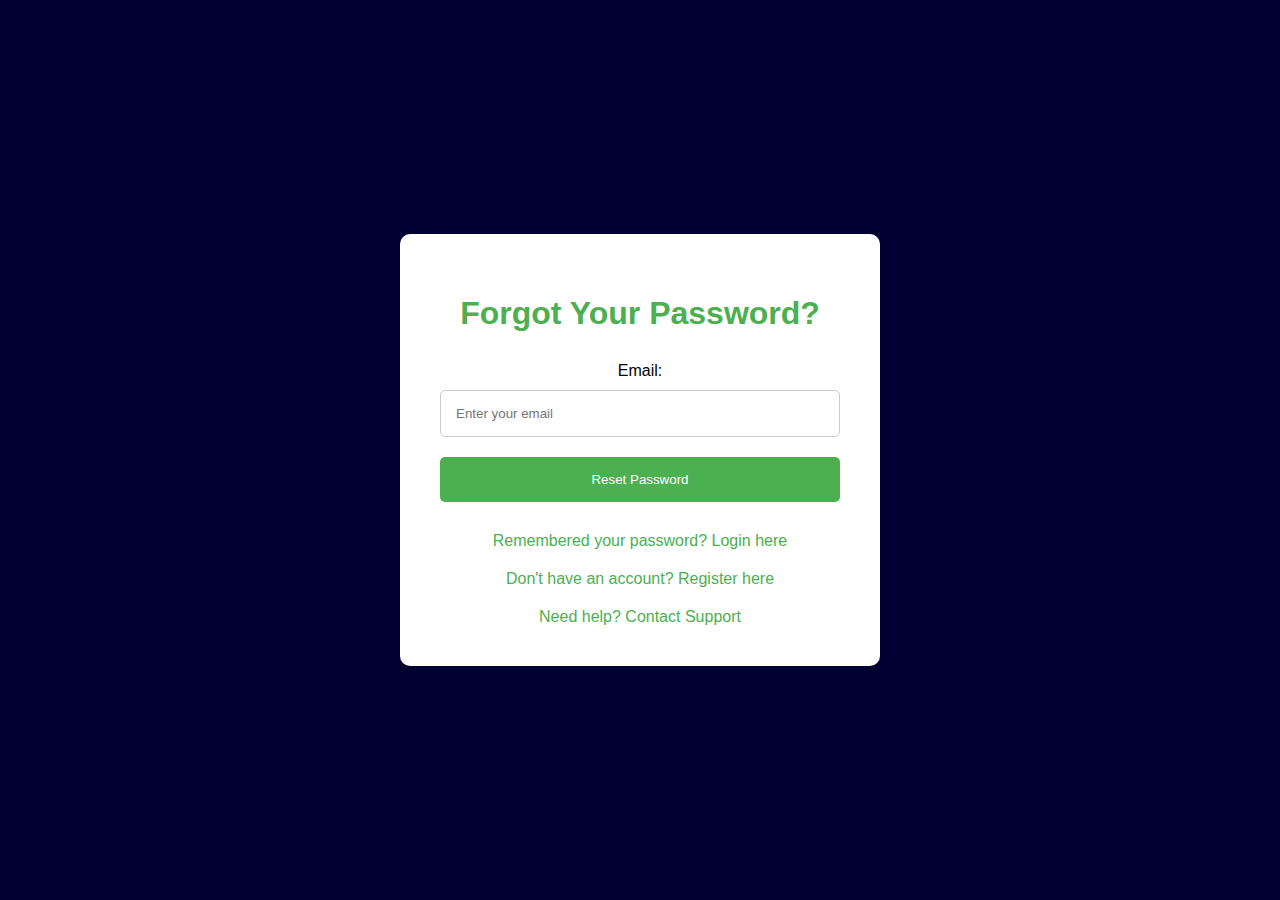
<file: UI/student_UI/forgotpass.html>
<!DOCTYPE html>
<html lang="en">
<head>
    <meta charset="UTF-8">
    <meta name="viewport" content="width=device-width, initial-scale=1.0">
    <title>Forgot Password</title>
    <style>
        body {
            font-family: 'Segoe UI', Tahoma, Geneva, Verdana, sans-serif;
            background-color: #003;
            display: flex;
            justify-content: center;
            align-items: center;
            height: 100vh;
            margin: 0;
        }
        .forgot-password-container {
            background-color: #fff;
            padding: 40px;
            border-radius: 10px;
            box-shadow: 0 0 20px rgba(0, 0, 0, 0.1);
            max-width: 400px;
            width: 100%;
            text-align: center;
        }
        h1 {
            color: #4CAF50;
            margin-bottom: 30px;
        }
        input[type="email"] {
            width: 100%;
            padding: 15px;
            margin: 10px 0;
            display: inline-block;
            border: 1px solid #ccc;
            border-radius: 5px;
            box-sizing: border-box;
        }
        button {
            background-color: #4CAF50;
            color: white;
            padding: 15px 20px;
            margin: 10px 0;
            border: none;
            border-radius: 5px;
            cursor: pointer;
            width: 100%;
            transition: background-color 0.3s;
        }
        button:hover {
            background-color: #45a049;
        }
        a {
            text-decoration: none;
            color: #4CAF50;
            display: block;
            margin-top: 20px;
        }
    </style>
</head>
<body>
    <div class="forgot-password-container">
        <h1>Forgot Your Password?</h1>
        <form action="/forgot-password" method="post">
            <div>
                <label for="email">Email:</label>
                <input type="email" id="email" name="email" placeholder="Enter your email" required>
            </div>
            <button type="submit">Reset Password</button>
        </form>
        <a href="login.html">Remembered your password? Login here</a>
        <a href="reg.html">Don't have an account? Register here</a>
        <a href="/contact-support">Need help? Contact Support</a>
    </div>
</body>
</html>
</file>
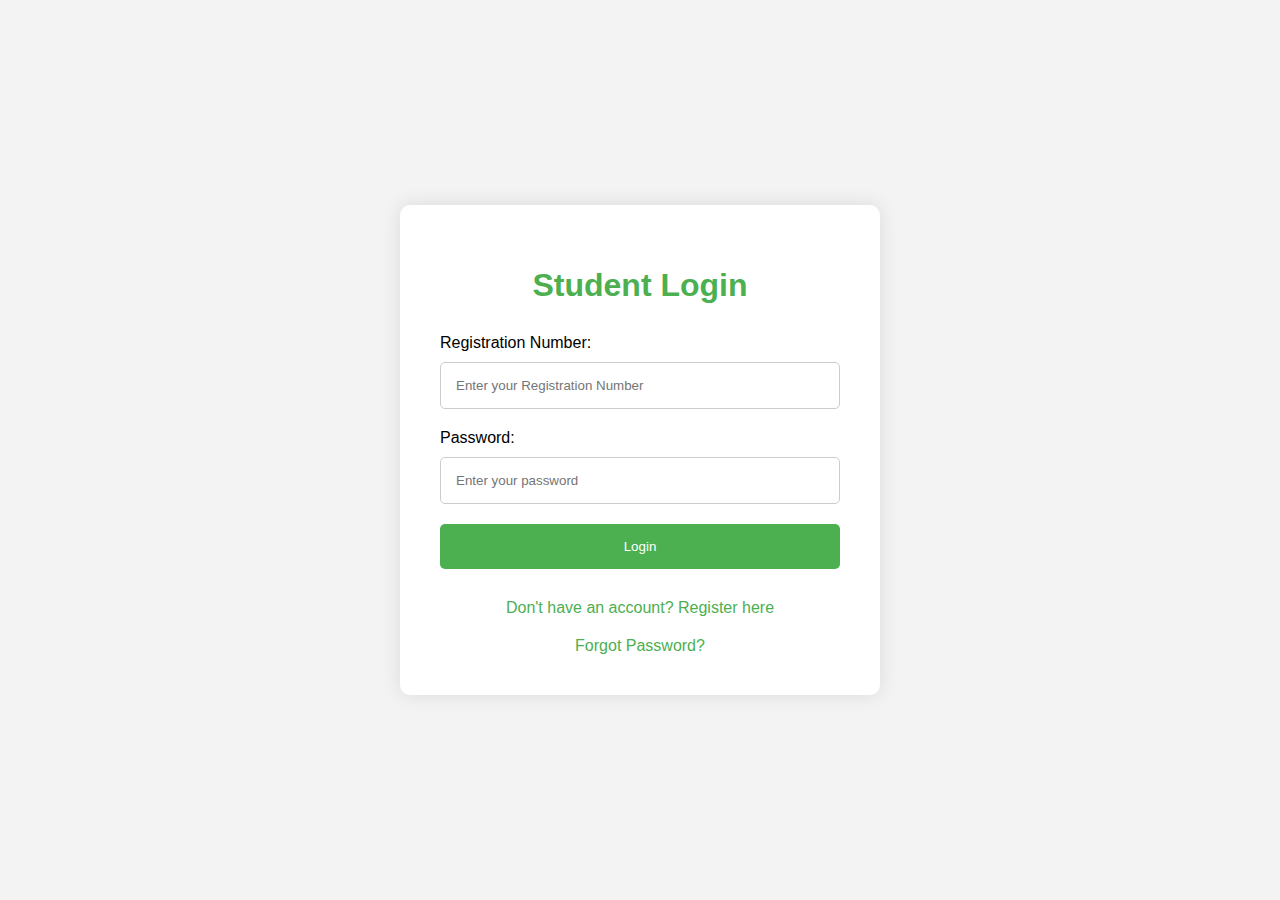
<file: UI/student_UI/login.html>
<!DOCTYPE html>
<html lang="en">
<head>
    <meta charset="UTF-8">
    <meta name="viewport" content="width=device-width, initial-scale=1.0">
    <link rel="stylesheet" href="styles/loginstyle.css">
    <title>Student Login</title>
</head>
<body>
    <div class="login-container">
        <h1>Student Login</h1>
        <form action="/login" method="post">
            <div>
                <label for="username">Registration Number:</label>
                <input type="text" id="username" name="username" placeholder="Enter your Registration Number" required>
            </div>
            <div>
                <label for="password">Password:</label>
                <input type="password" id="password" name="password" placeholder="Enter your password" required>
            </div>
            <button type="submit">Login</button>
        </form>
        <a href="reg.html">Don't have an account? Register here</a>
        <a href="forgotpass.html">Forgot Password?</a>
    </div>
</body>
</html>
</file>
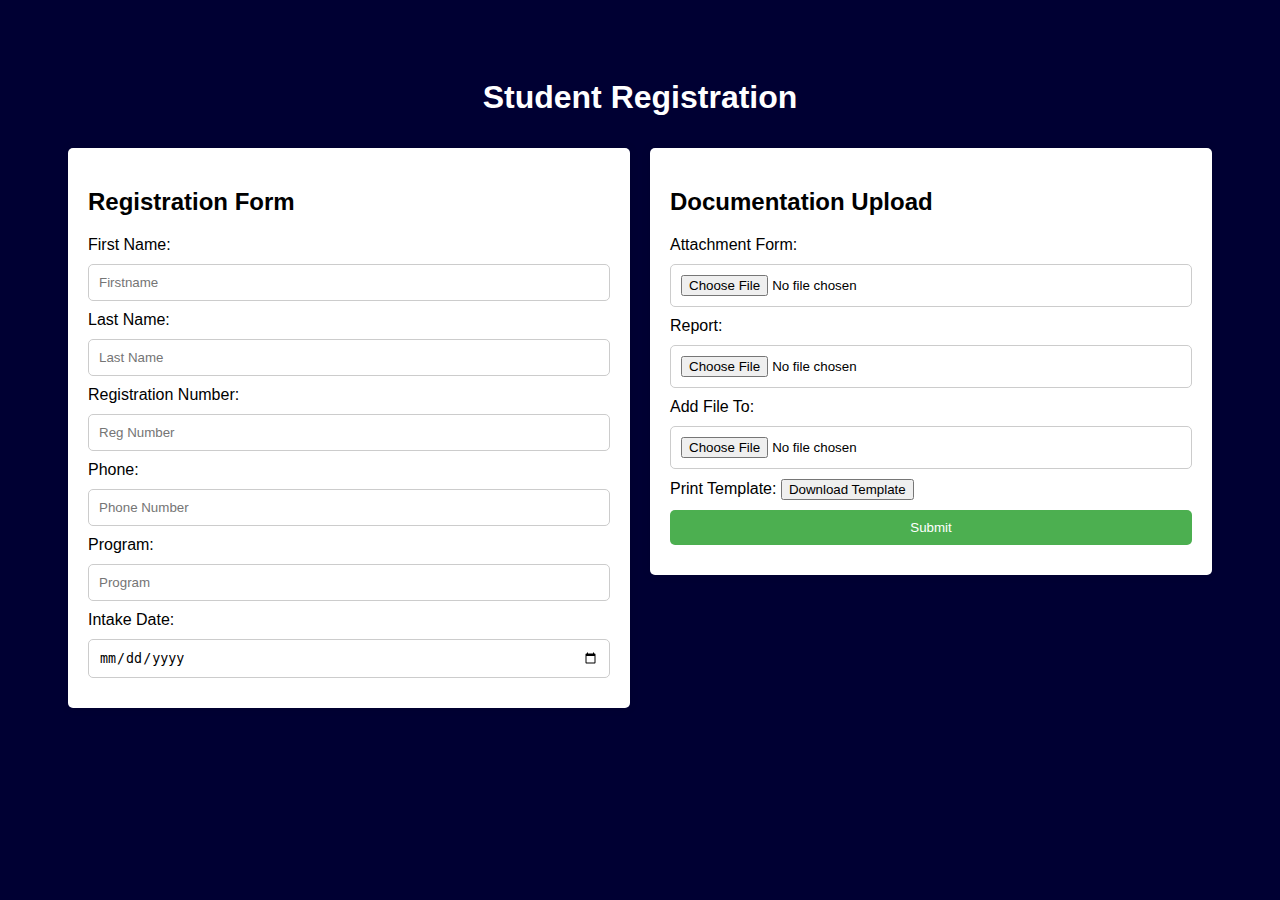
<file: UI/student_UI/reg.html>
<!DOCTYPE html>
<html lang="en">
<head>
  <meta charset="UTF-8">
  <meta name="viewport" content="width=device-width, initial-scale=1.0">
  <link rel="stylesheet" href="styles/reg.css">
  <title>Student Registration</title>
</head>
<header>
  <h1>Student Registration</h1>
</header>
<body>
  <div class="row">
    <div class="column">
      <form>
        <h2>Registration Form</h2>
        <label for="firstname">First Name:</label>
        <input type="text" id="firstname" name="firstname" placeholder="Firstname" required><br>
        <label for="lastname">Last Name:</label>
        <input type="text" id="lastname" name="lastname" placeholder="Last Name"><br>
        <label for="regNumber">Registration Number:</label>
        <input type="text" id="regNumber" name="regNumber" placeholder="Reg Number"><br>
        <label for="phone">Phone:</label>
        <input type="text" id="phone" name="phone" placeholder="Phone Number"><br>
        <label for="program">Program:</label>
        <input type="text" id="program" name="program" placeholder="Program"><br>
        <label for="intakeDate">Intake Date:</label>
        <input type="date" id="intakeDate" name="intakeDate" required><br>
        <!-- <label for="attachmentFromDate">Attachment Date From:</label>
        <input type="date" id="attachmentFromDate" name="attachmentFromDate" required><br>
        <label for="attachmentToDate">Attachment Date To:</label>
        <input type="date" id="attachmentToDate" name="attachmentToDate" required> -->
      </form>
    </div>
    <!-- <div class="column">
      <form>
        <h2>Attachment Employment Details</h2>
        fields for attachment employment details 
      </form> -->
    <!-- </div> -->
    <div class="column">
      <form>
        <h2>Documentation Upload</h2>
        <label for="attachmentForm">Attachment Form:</label>
        <input type="file" id="attachmentForm" name="attachmentForm"><br>
        <label for="report">Report:</label>
        <input type="file" id="report" name="report"><br>
        <label for="addFileTo">Add File To:</label>
        <input type="file" id="addFileTo" name="addFileTo"><br>
        <label for="printTemplate">Print Template:</label>
        <button onclick="window.location.href='path_to_print_template_document.pdf'" type="button">Download Template</button>
        <input type="submit" value="Submit" aria aria-label="submit">
      </form>
    </div>
  </div>
</body>
</html>
</file>
<file: UI/student_UI/styles/loginstyle.css>
body {
    font-family: 'Segoe UI', Tahoma, Geneva, Verdana, sans-serif;
    background-color: #f3f3f3;
    display: flex;
    justify-content: center;
    align-items: center;
    height: 100vh;
    margin: 0;
}
.login-container {
    background-color: #fff;
    padding: 40px;
    border-radius: 10px;
    box-shadow: 0 0 20px rgba(0, 0, 0, 0.1);
    max-width: 400px;
    width: 100%;
    text-align: center;
}
h1 {
    color: #4CAF50;
    margin-bottom: 30px;
}
input[type="text"],
input[type="password"] {
    width: 100%;
    padding: 15px;
    margin: 10px 0;
    display: inline-block;
    border: 1px solid #ccc;
    border-radius: 5px;
    box-sizing: border-box;
}
label {
    display: block;
    text-align: left;
    margin-top: 10px;
}
button {
    background-color: #4CAF50;
    color: white;
    padding: 15px 20px;
    margin: 10px 0;
    border: none;
    border-radius: 5px;
    cursor: pointer;
    width: 100%;
    transition: background-color 0.3s;
}
button:hover {
    background-color: #45a049;
}
a {
    text-decoration: none;
    color: #4CAF50;
    display: block;
    margin-top: 20px;
}
</file>
<file: UI/student_UI/styles/reg.css>
header{ font-size: medium;
    color: #ffffff
}

body {
  font-family: Arial, sans-serif;
  background-color: #003;
  text-align: center;
  padding: 50px;
}
.row {
  display: flex;
  justify-content: space-around;
  margin-top: 20px;
}
.column {
  flex: 33.33%;
  padding: 10px;
}
form {
  text-align: left;
  background-color: #fff;
  padding: 20px;
  border-radius: 5px;
  box-shadow: 0 0 10px rgba(0, 0, 0, 0.1);
}
input, select {
  width: 100%;
  padding: 10px;
  margin: 10px 0;
  border: 1px solid #ccc;
  border-radius: 5px;
  box-sizing: border-box;
}
input[type="file"] {
  margin-top: 10px;
}
input[type="submit"] {
  background-color: #4CAF50;
  color: white;
  padding: 10px 20px;
  border: none;
  border-radius: 5px;
  cursor: pointer;
}
img {
  width: 20%;
  height: 10%;
}
</file>
